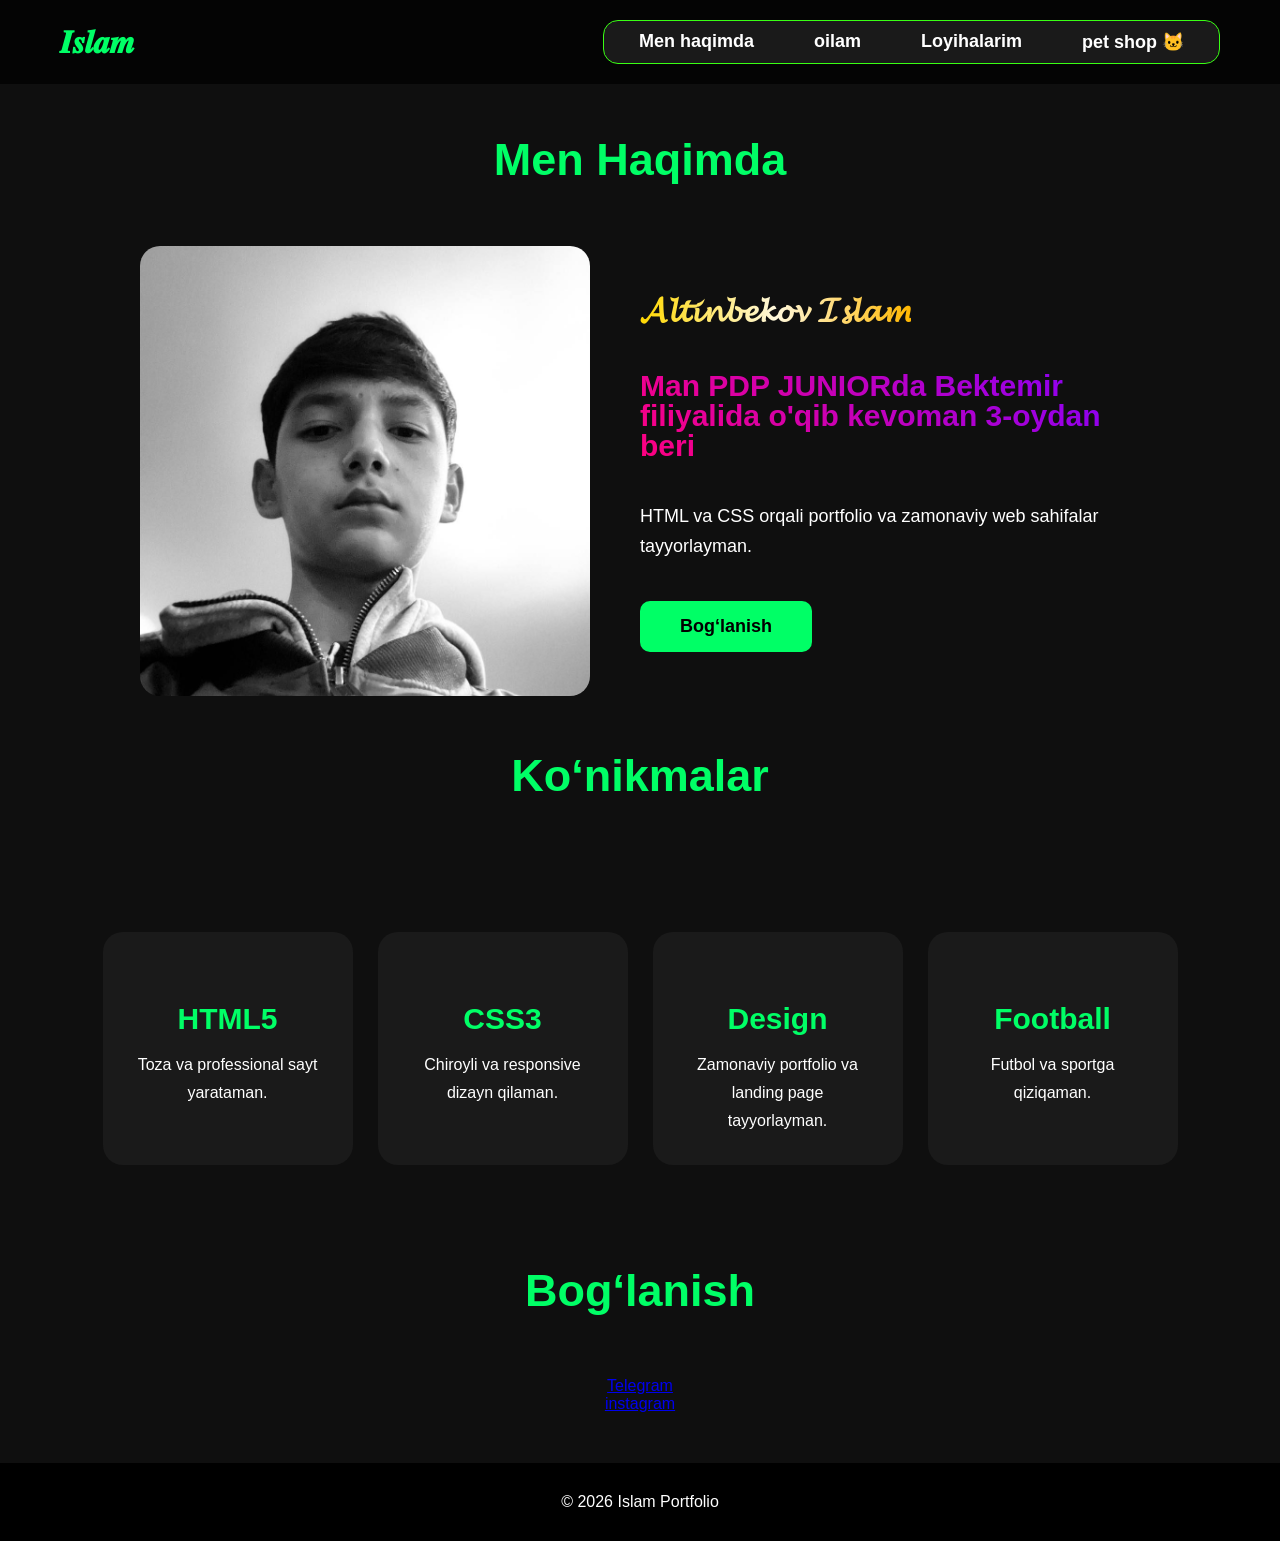
<file: index.html>
<!DOCTYPE html>
<html lang="uz">
<head>
  <meta charset="UTF-8">
  <meta name="viewport" content="width=device-width, initial-scale=1.0">

  <title>Islam Portfolio</title>

  <link rel="stylesheet" href="style.css">

</head>
<body>
<header>
    <div class="logo">
        <h2>𝑰𝒔𝒍𝒂𝒎</h2>
    </div>

    <nav>
        <ul>
            <li><a href="index.html">Men haqimda</a></li>
            <li><a href="oilam.html">oilam</a></li>
            <li><a href="loyiha.html">Loyihalarim</a></li>
            <li><a href="https://pet-shop1789.netlify.app/">pet shop 🐱</a></li>

        </ul>
    </nav>
</header>


    </div>


  <!-- ABOUT -->

  <main>
 <section class="hero">

    <h2 class="title">
      Men Haqimda
    </h2>

    <div class="about">

      <img src="./images/me11.jpg" alt="Islam">

      <div class="about-text">

        <h2 style="
        font-size: 35px;
        font-weight: bold;
        background: linear-gradient(90deg, #ffd700, #fff8dc, #ffb700);
        -webkit-background-clip: text;
        -webkit-text-fill-color: transparent;
        ">
        𝓐𝓵𝓽𝓲𝓷𝓫𝓮𝓴𝓸𝓿 𝓘𝓼𝓵𝓪𝓶
        </h2>

       <p style="font-size: 30px; font-weight: bold; background: linear-gradient(45deg, #ff007f, #7f00ff); -webkit-background-clip: text; -webkit-text-fill-color: transparent;">
       Man PDP JUNIORda Bektemir filiyalida o'qib kevoman 3-oydan beri</p>
        </p>
        <p>
          HTML va CSS orqali portfolio va zamonaviy web sahifalar tayyorlayman.
        </p>

        <a href="#contact" class="btn">
          Bog‘lanish
        </a>

      </div>

    </div>

  </section>

  <!-- SKILLS -->
<br>
<br>
<br>
  <section class="skills">

    <h2 class="title">
      Ko‘nikmalar
    </h2>

    <div class="skill-boxes">

      <div class="skill">

        <h3>HTML5</h3>

        <p>
          Toza va professional sayt yarataman.
        </p>

      </div>

      <div class="skill">

        <h3>CSS3</h3>

        <p>
          Chiroyli va responsive dizayn qilaman.
        </p>

      </div>

      <div class="skill">

        <h3>Design</h3>

        <p>
          Zamonaviy portfolio va landing page tayyorlayman.
        </p>

      </div>

      <div class="skill">

        <h3>Football</h3>

        <p>
          Futbol va sportga qiziqaman.
        </p>

      </div>

    </div>

  </section>



  <!-- CONTACT -->

  <section class="contact" id="contact">

    <h2 class="title">
      Bog‘lanish
    </h2>
<center>
    <p>
      <a href="https://t.me/altinbekov1">Telegram</a>
    </p>

    <p>
      <a href="https://www.instagram.com/altinbekovvv_gp?igsh=cWwwMzl3ODUxb2Vs">instagram</a>
    </p>
</center>
  </section>


  </main>
 
  <!-- FOOTER -->

  <footer>

    <p>
      © 2026 Islam Portfolio
    </p>

  </footer>

</body>
</html>
</file>
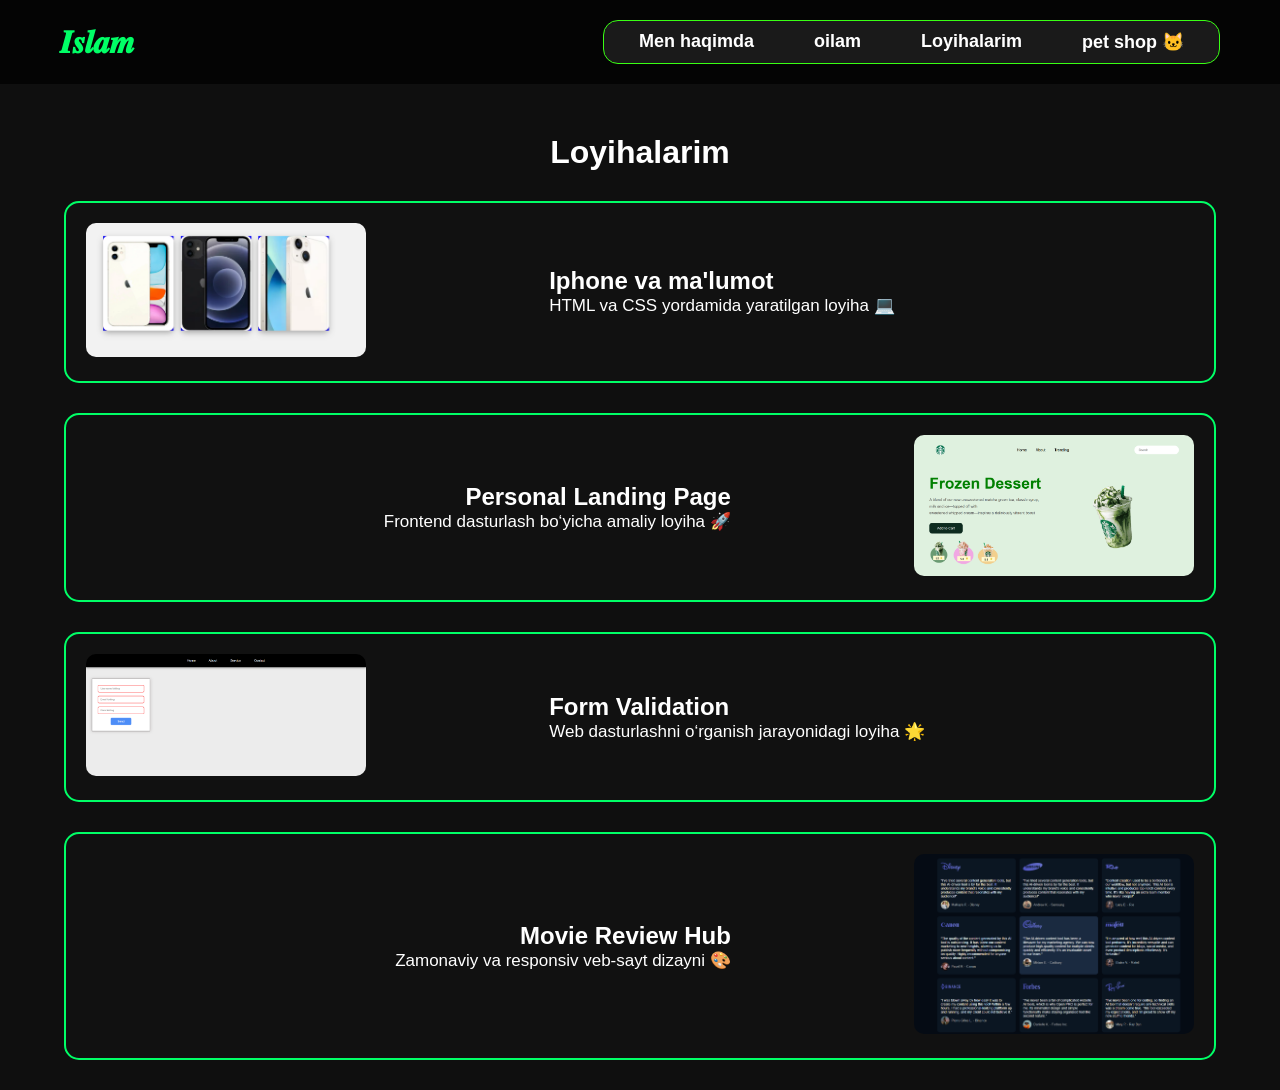
<file: loyiha.html>
<!DOCTYPE html>
<html lang="en">
<head>
    <meta charset="UTF-8">
    <meta name="viewport" content="width=device-width, initial-scale=1.0">
    <title>Document</title>
    <link rel="stylesheet" href="loyihala.css">
</head>
<body>

  <header>
    <div class="logo">
        <h2>𝑰𝒔𝒍𝒂𝒎</h2>
    </div>
    <nav>
        <ul>
            <li><a href="index.html">Men haqimda</a></li>
            <li><a href="oilam.html">oilam</a></li>
            <li><a href="loyiha.html">Loyihalarim</a></li>
            <li><a href="https://pet-shop1789.netlify.app/">pet shop 🐱</a></li>

        </ul>
    </nav>
</header>



      <!-- PORTFOLIO -->

  <section id="portfolio">

    <h2 class="title">Loyihalarim</h2>

    <div class="gridportfolio">

        <!-- 1-card -->
        <div class="card">
            <a href="https://loyiha-ishi-1.netlify.app/">
                <img src="./images/iphoon1.png" alt="project">
            </a>

            <div class="card-content">
              <h2>Iphone va ma'lumot</h2>
              <p>HTML va CSS yordamida yaratilgan loyiha 💻</p>
            </div>
        </div>

        <!-- 2-card -->
        <div class="card">
            <a href="https://islam8989.netlify.app/">
                <img src="./images/images2.png" alt="project">
            </a>

            <div class="card-content">
                 <h2>Personal Landing Page</h2>
                 <p>Frontend dasturlash bo‘yicha amaliy loyiha 🚀</p>
            </div>
        </div>

        <!-- 3-card -->
        <div class="card">
            <a href="https://islam-ff.netlify.app/">
                <img src="./images/img2.png" alt="project">
            </a>

            <div class="card-content">
               <h2>Form Validation</h2>
                <p>Web dasturlashni o‘rganish jarayonidagi loyiha 🌟</p>
            </div>
        </div>

        <!-- 4-card -->
        <div class="card">
            <a href="https://extraordinary-monstera-470528.netlify.app/">
                <img src="./images/exe34.png" alt="project">
            </a>

            <div class="card-content">
                <h2>Movie Review Hub</h2>
                <p>Zamonaviy va responsiv veb-sayt dizayni 🎨</p>
            </div>
        </div>

    </div>

</section>
</file>
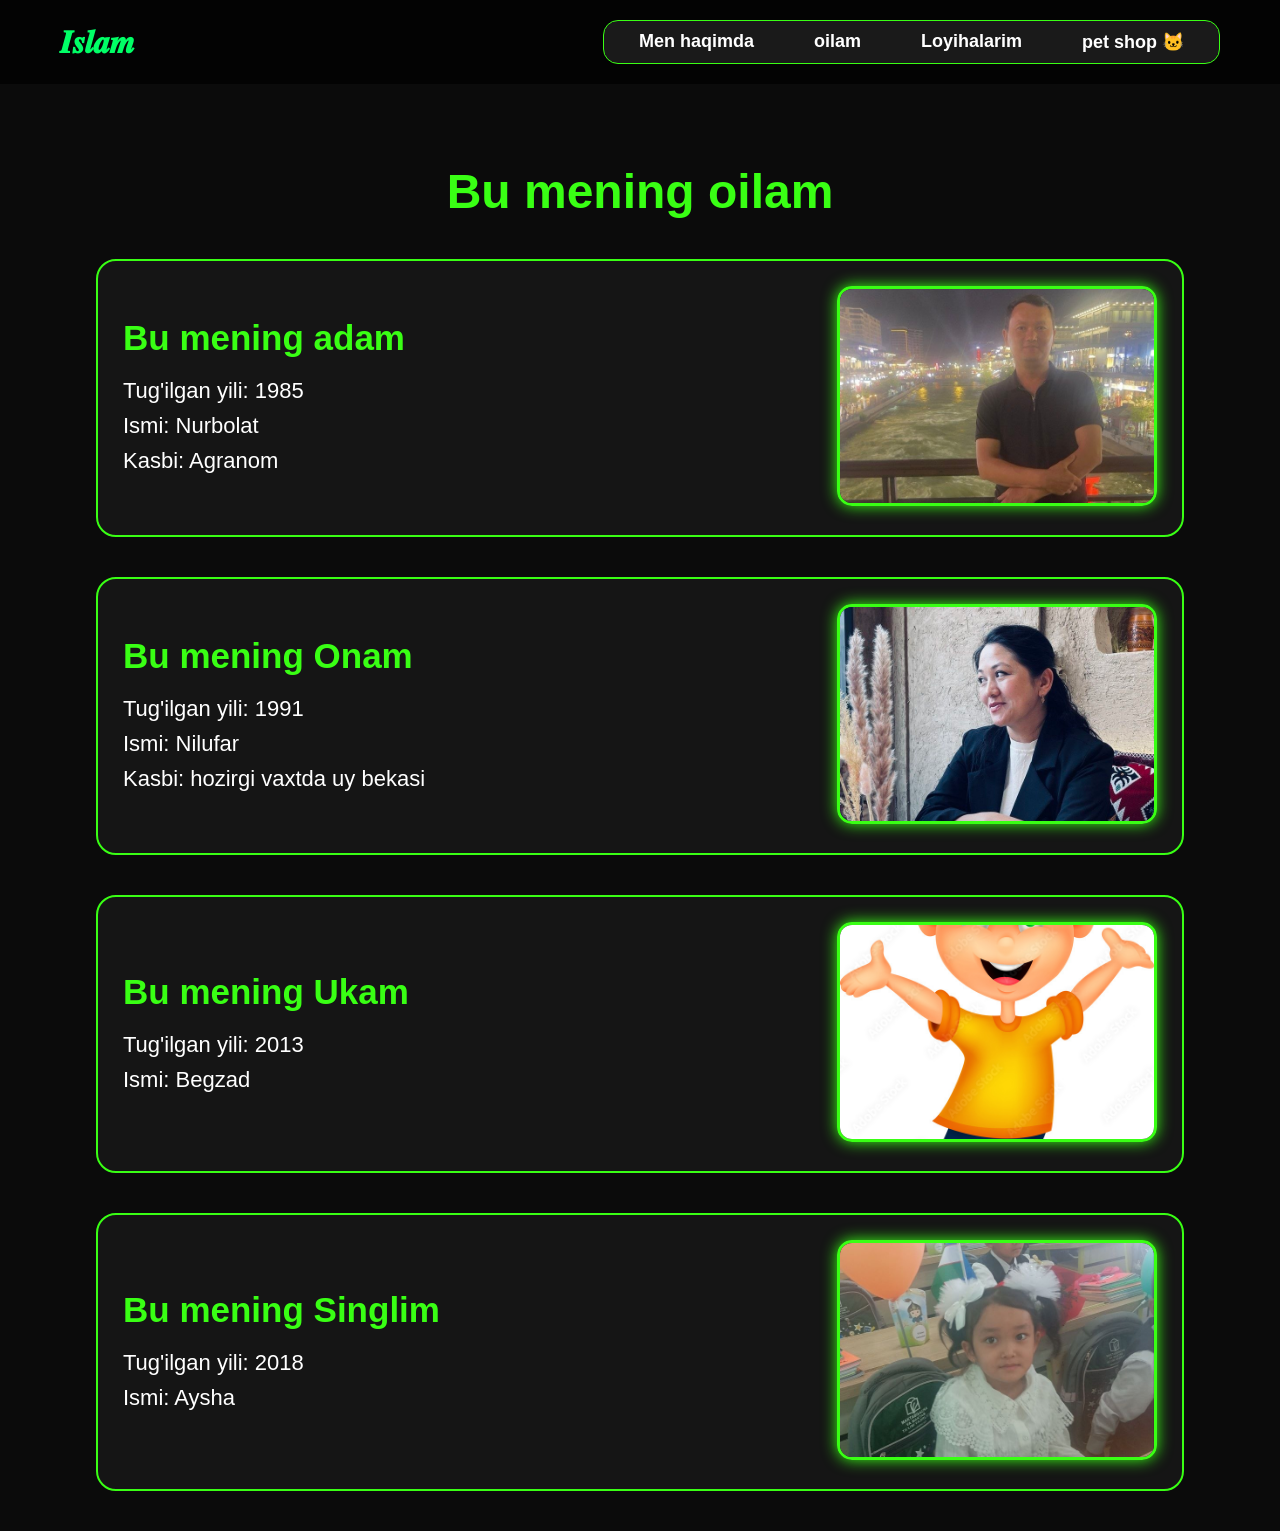
<file: oilam.html>
<!doctype html>
<html lang="en">
  <head>
    <meta charset="UTF-8" />
    <meta name="viewport" content="width=device-width, initial-scale=1.0" />
    <title>Oilam</title>
    <link rel="stylesheet" href="oilam.css" />
  </head>
  <body>
    <header>
      <div class="logo">
        <h2>𝑰𝒔𝒍𝒂𝒎</h2>
      </div>

      <nav>
        <ul>
          <li><a href="index.html">Men haqimda</a></li>
          <li><a href="oilam.html">oilam</a></li>
          <li><a href="loyiha.html">Loyihalarim</a></li>
          <li><a href="https://pet-shop1789.netlify.app/">pet shop 🐱</a></li>
        </ul>
      </nav>
    </header>

    <!-- ADA -->

    <main>
      <section>
          <h1 class="title">Bu mening oilam</h1>
        <div class="family-box">
          <div class="text">
            <h2>Bu mening adam</h2>
            <p>
              Tug'ilgan yili: 1985 <br />
              Ismi: Nurbolat <br />
              Kasbi: Agranom
            </p>
          </div>

          <div class="image">
            <img src="./images/father.jpg" alt="Dadam" />
          </div>
        </div>

        <!-- Oyim -->
        <div class="family-box">
          <div class="text">
            <h2>Bu mening Onam</h2>
            <p>
              Tug'ilgan yili: 1991 <br />
              Ismi: Nilufar <br />
              Kasbi: hozirgi vaxtda uy bekasi
            </p>
          </div>

          <div class="image">
            <img src="./images/mother.jpg" alt="Onam" />
          </div>
        </div>

        <!-- UKAM -->
        <div class="family-box">
          <div class="text">
            <h2>Bu mening Ukam</h2>
            <p>
              Tug'ilgan yili: 2013 <br />
              Ismi: Begzad
            </p>
          </div>

          <div class="image">
            <img src="./images/boy.jpg" alt="Ukam" />
          </div>
        </div>

        <!-- SINGIL -->
        <div class="family-box">
          <div class="text">
            <h2>Bu mening Singlim</h2>
            <p>
              Tug'ilgan yili: 2018 <br />
              Ismi: Aysha
            </p>
          </div>

          <div class="image">
            <img src="./images/4.jpg" alt="Singlim" />
          </div>
        </div>
      </section>
    </main>
  </body>
</html>
</file>
<file: style.css>
*{
    margin: 0;
    padding: 0;
    box-sizing: border-box;
    scroll-behavior: smooth;
}

body{
    background: #0f0f0f;
    color: white;
    font-family: Arial, sans-serif;
}

/* NAVBAR */

header{
    position: sticky;
    top: 0;
    left: 0;
    width: 100%;
    padding: 20px 60px;
    display: flex;
    justify-content: space-between;
    align-items: center;
    background: rgba(0,0,0,0.7);
    backdrop-filter: blur(10px);
    z-index: 10;
}



.logo h2{
    font-size: 32px;
    color: #00ff66;
}


nav ul{
    display: flex;
    list-style: none;
    gap: 30px;
}

nav ul li a{
    text-decoration: none;
    color: white;
    font-size: 18px;
    transition: 0.3s;
}

nav ul li a:hover{
    color: #00ff00;
    text-shadow: 0 0 10px #00ff00;
}


.logo{
    font-size:32px;
    font-weight:bold;
    color:#39ff14;
}

nav{
    background:#1a1a1a;
    padding:10px 20px;
    border-radius:15px;
    border:1px solid #39ff14;
}

nav a{
    text-decoration:none;
    color:white;
    margin:0 15px;
    font-weight:bold;
}

.active{
    background:#39ff14;
    color:black;
    padding:8px 15px;
    border-radius:15px;
}



.hero{
    margin-top: 50px;
}
.btn{
    display:inline-block;
    padding:15px 40px;
    background:#00ff66;
    color:black;
    border-radius:10px;
    font-size:18px;
    font-weight:bold;
    margin-top:20px;
    text-decoration: none;
    transition:0.3s;

}
.btn:hover{
    transform: scale(1.05);
}

/* SECTION */

.section{
    padding: 100px 10%;
}

.title{
    text-align: center;
    font-size: 45px;
    margin-bottom: 60px;
    color: #00ff66;
}

/* ABOUT */

.about{
    display: flex;
    justify-content: center;
    align-items: center;
    gap: 50px;
    flex-wrap: wrap;
    filter: grayscale(0%);
    
}

.about img{
    width: 450px;
    height: 450px;
    object-fit: cover;
    /* max-width: 100%; */
    border-radius: 20px;
}

.about-text{
    width: 500px;
    display: flex;
    flex-direction: column;
    align-items: start;
    gap: 20px;
}

.about-text h2{
    font-size: 40px;
    margin-bottom: 20px;
}

.about-text p{
    font-size: 18px;
    line-height: 30px;
}

/* SKILLS */

.skill-boxes{
    display: flex;
    justify-content: center;
    gap: 25px;
    flex-wrap: wrap;
}

.skill{
    margin-top: 70px;
    width: 250px;
    background: #1a1a1a;
    padding: 30px;
    border-radius: 20px;
    text-align: center;
    transition: 0.3s;
}

.skill:hover{
    transform: translateY(-10px);
}

.skill h3{
    margin-top: 40px;
    font-size: 30px;
    margin-bottom: 15px;
    color: #00ff66;
}

.skill p{
    line-height: 28px;
}
.contact{
    margin-top: 100px;
}

/* FOOTER */

footer{
    text-align: center;
    padding: 30px;
    background: black;
    margin-top: 50px;
}
</file>
<file: loyihala.css>
*{
    margin: 0;
    padding: 0;
    box-sizing: border-box;
    scroll-behavior: smooth;
}

body{
    background: #0f0f0f;
    color: white;
    font-family: Arial, sans-serif;
}

/* NAVBAR */

header{
    position: sticky;
    top: 0;
    left: 0;
    width: 100%;
    padding: 20px 60px;
    display: flex;
    justify-content: space-between;
    align-items: center;
    background: rgba(0,0,0,0.7);
    backdrop-filter: blur(10px);
    z-index: 10;
}



.logo h2{
    font-size: 32px;
    color: #00ff66;
}


nav ul{
    display: flex;
    list-style: none;
    gap: 30px;
}

nav ul li a{
    text-decoration: none;
    color: white;
    font-size: 18px;
    transition: 0.3s;
}

nav ul li a:hover{
    color: #00ff00;
    text-shadow: 0 0 10px #00ff00;
}


.logo{
    font-size:32px;
    font-weight:bold;
    color:#39ff14;
}

nav{
    background:#1a1a1a;
    padding:10px 20px;
    border-radius:15px;
    border:1px solid #39ff14;
}

nav a{
    text-decoration:none;
    color:white;
    margin:0 15px;
    font-weight:bold;
}
.title{
    font-size: 32px;
    text-align: center;
    margin: 30px 0px;
}


.active{
    background:#39ff14;
    color:black;
    padding:8px 15px;
    border-radius:15px;
}
#portfolio{
    margin-top: 50px;
}

.gridportfolio{
    width:90%;
    margin:30px auto;
    display:flex;
    flex-direction:column;
    gap:30px;
}

.card {
    display: flex;
    align-items: center;
    justify-content: space-between;
    padding: 20px;
    border: 2px solid #00ff66;
    border-radius: 15px;
    background: #111;
}
.card:nth-child(even){
    flex-direction:row-reverse;
}

.card img{
    width:280px;
    border-radius:10px;
}

.card-content{
    width:60%;
padding: 20px;
}

.card:nth-child(odd) .card-content{
    text-align:left;
    align-items:flex-start;
}

.card:nth-child(even) .card-content{
    text-align:right;
    align-items:flex-end;
}

.card-content h3{
    font-size:26px;
    color:#00ff66;
    margin-bottom:8px;
}

.card-content p{
    font-size:17px;
}

@media(max-width:768px){
    .card,
    .card:nth-child(even){
        flex-direction:column;
        text-align:center;
    }

    .card-content{
        width:100%;
        align-items:center !important;
        text-align:center !important;
    }

    .card img{
        width:100%;
        max-width:300px;
        margin-bottom:20px;
    }
}
</file>
<file: oilam.css>
*{
    margin:0;
    padding:0;
    box-sizing:border-box;
    font-family:Arial, sans-serif;
}

body{
    background:#0b0b0b;
    color:white;
}

header{
    position: sticky;
    top: 0;
    left: 0;
    width: 100%;
    padding: 20px 60px;
    display: flex;
    justify-content: space-between;
    align-items: center;
    background: rgba(0,0,0,0.7);
    backdrop-filter: blur(10px);
}


.logo h2{
    font-size: 32px;
    color: #00ff66;
}


nav ul{
    display: flex;
    list-style: none;
    gap: 30px;
}

nav ul li a{
    text-decoration: none;
    color: white;
    font-size: 18px;
    transition: 0.3s;
}

nav ul li a:hover{
    color: #00ff00;
    text-shadow: 0 0 10px #00ff00;
}


.logo{
    font-size:32px;
    font-weight:bold;
    color:#39ff14;
}

nav{
    background:#1a1a1a;
    padding:10px 20px;
    border-radius:15px;
    border:1px solid #39ff14;
}

nav a{
    text-decoration:none;
    color:white;
    margin:0 15px;
    font-weight:bold;
}

.active{
    background:#39ff14;
    color:black;
    padding:8px 15px;
    border-radius:15px;
}

/* Sarlavha */
.title{
    text-align:center;
    margin-top: 80px;
    font-size:48px;
    color:#39ff14;
}

/* Oila bloklari */
.family-box{
    width:85%;
    margin:40px auto;
    display:flex;
    justify-content:space-between;
    align-items:center;
    background:#151515;
    border:2px solid #39ff14;
    border-radius:20px;
    padding:25px;
}

.text{
    width:50%;
}

.text h2{
    color:#39ff14;
    margin-bottom:15px;
    font-size:35px;
}

.text p{
    font-size:22px;
    line-height:35px;
}

.image img{
    width:320px;
    height:220px;
    object-fit:cover;
    border-radius:15px;
    border:3px solid #39ff14;
    box-shadow:0 0 15px #39ff14;
}
</file>
